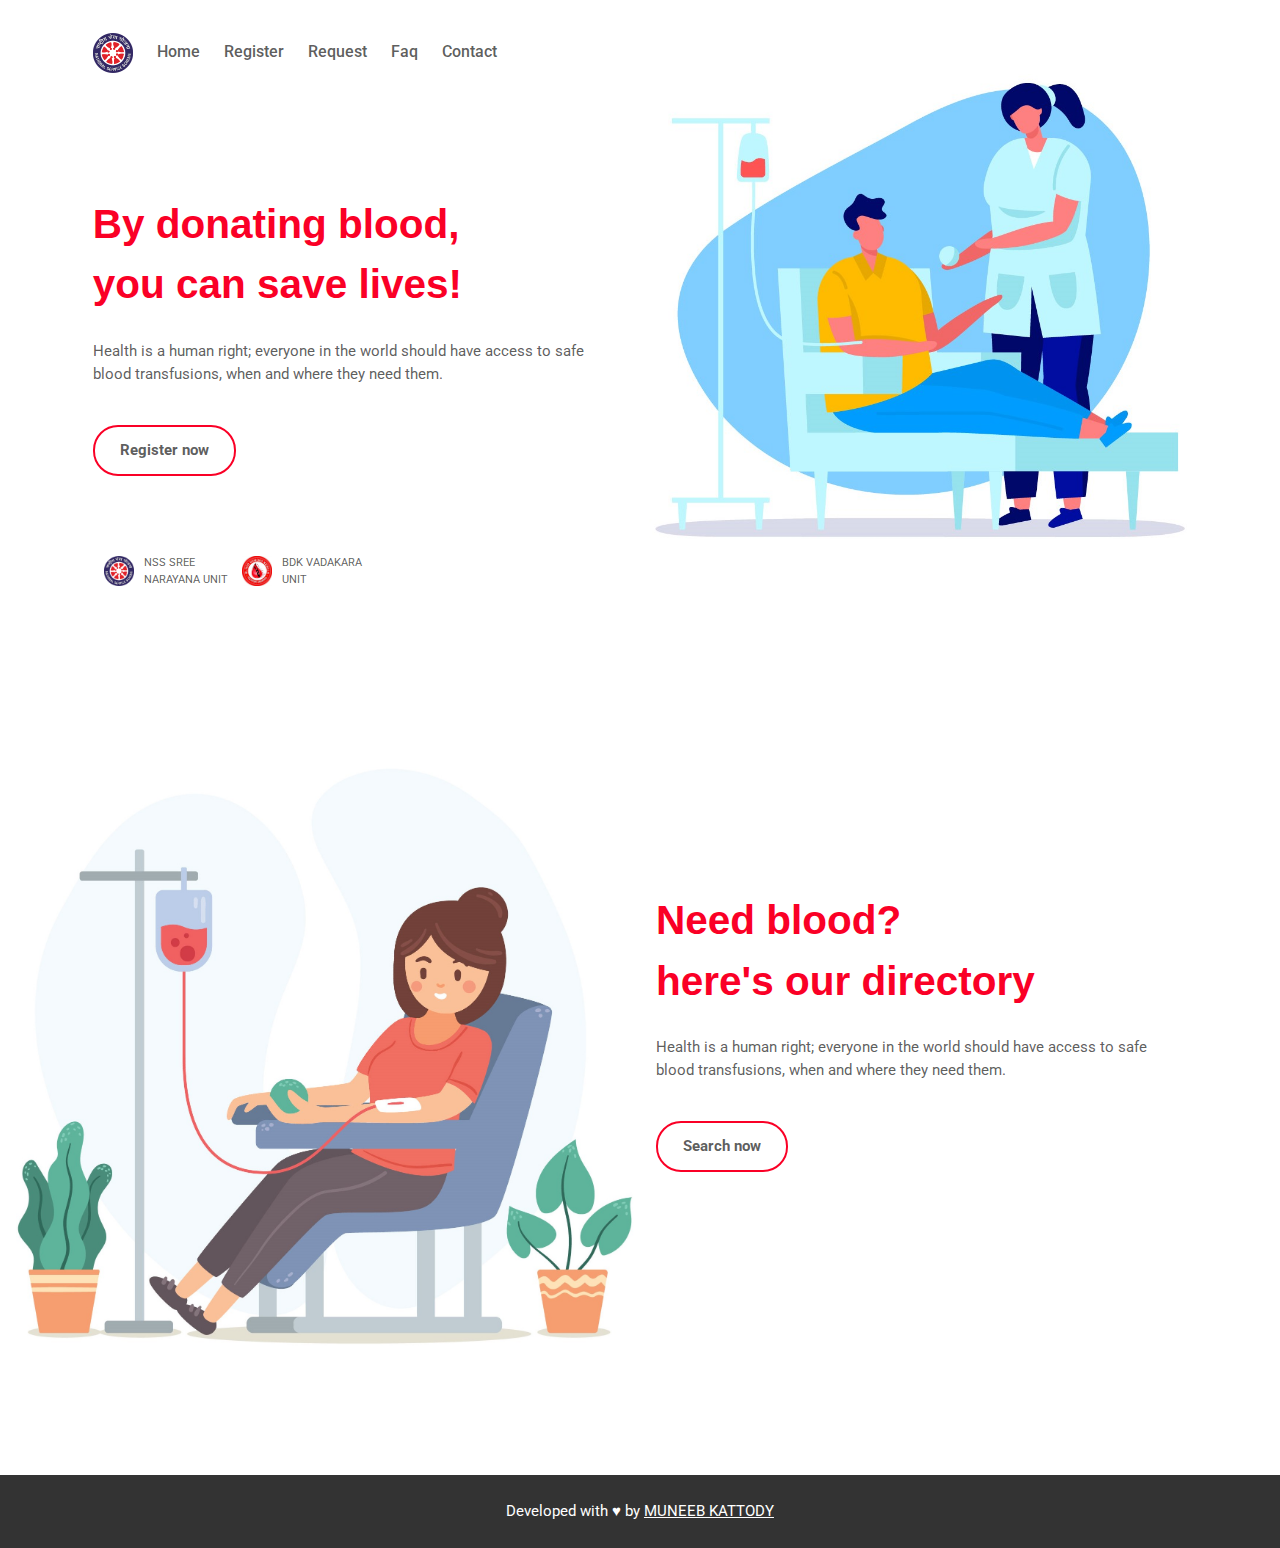
<file: index.html>
<!DOCTYPE html>
<html lang="en">

<head>
    <meta charset="UTF-8">
    <meta name="viewport" content="width=device-width, initial-scale=1.0">
    <meta http-equiv="X-UA-Compatible" content="ie=edge">
    <title>Blood Donation And Recieving Platform - NSS Sree Narayana College Unit
    </title>
    <link rel="stylesheet" href="css/w3.css">
    <link rel="stylesheet" href="css/style.css">
    <link href="https://fonts.googleapis.com/css?family=Roboto:400,500,700&display=swap" rel="stylesheet">
</head>

<body>
    <div class="first-banner">
        <div class="w3-container">
            <div class="humburger-out" onclick="navOpen()">
                <div class="humburger-in"></div>
                <div class="humburger-in"></div>
                <div class="humburger-in"></div>
            </div>
            <div class="header" id="header">
                <img src="images/nss-logo.png" alt="nss-logo" class="logo" />
                <a href="index.html" class="header-nav">Home</a>
                <a href="register.html" class="header-nav">Register</a>
                <a href="search.html" class="header-nav">Request</a>
                <a href="faq.html" class="header-nav">Faq</a>
                <a href="contact.html" class="header-nav">Contact</a>
                <div class="about-in-nav">
                    <p class="content">
                        Blood donation camp in Sree Narayana College Vadakara by NSS UNIT 07
                    </p>
                </div>
            </div>
            <div class="w3-row">
                <div class="w3-half">
                    <div class="right-alloc-half-content">
                        <h3 class="main-quote">By donating blood,
                            <br>you can save lives!</h3>
                        <p class="main-quote-para">Health is a human right; everyone in the world should have access to safe blood transfusions, when
                            and where they need them.
                        </p>
                        <a href="register.html" class="main-quote-btn">Register now
                        </a>
                        <div class="org-info">
                            <div class="org-info-small">
                                <img src="images/nss-logo.png" alt="NSS" class="org-logo-small">
                                <div class="org-info-small-text">
                                    <span>NSS SREE
                                        <br> NARAYANA UNIT</span>
                                </div>
                            </div>
                            <div class="org-info-small">
                                <img src="images/bdk-logo.jpg" alt="NSS" class="org-logo-small">
                                <div class="org-info-small-text">
                                    <span>BDK VADAKARA
                                        <br> UNIT</span>
                                </div>
                            </div>
                        </div>
                    </div>
                </div>
                <div class="w3-half">
                    <img src="images/side-big-2.jpg" alt="" class="side-big">
                </div>
            </div>
        </div>
    </div>
    <div class="second-banner">
        <div class="w3-container">
            <div class="w3-row">
                <div class="w3-half w3-hide-small">
                    <img src="images/side-big-1.jpg" alt="" class="side-big">
                </div>
                <div class="w3-half">
                    <div class="w3-container">
                        <div class="right-alloc-half-content">
                            <h3 class="main-quote">Need blood?
                                <br> here's our directory</h3>
                            <p class="main-quote-para">Health is a human right; everyone in the world should have access to safe blood transfusions,
                                when and where they need them.</p>
                            <a href="search.html" class="main-quote-btn">Search now
                            </a>
                        </div>
                    </div>
                </div>
                <div class="w3-half w3-hide-medium w3-hide-large">
                    <img src="images/side-big-1.jpg" alt="" class="side-big">
                </div>
            </div>
        </div>
    </div>
    <div class="footer">
        Developed with &hearts; by
        <a href="https://muneebkattody.github.io">
            <u>MUNEEB KATTODY</u>
        </a>
    </div>
    <script src="js/jquery-3.4.1.min.js"></script>
    <script src="js/main.js"></script>
</body>

</html>
</file>
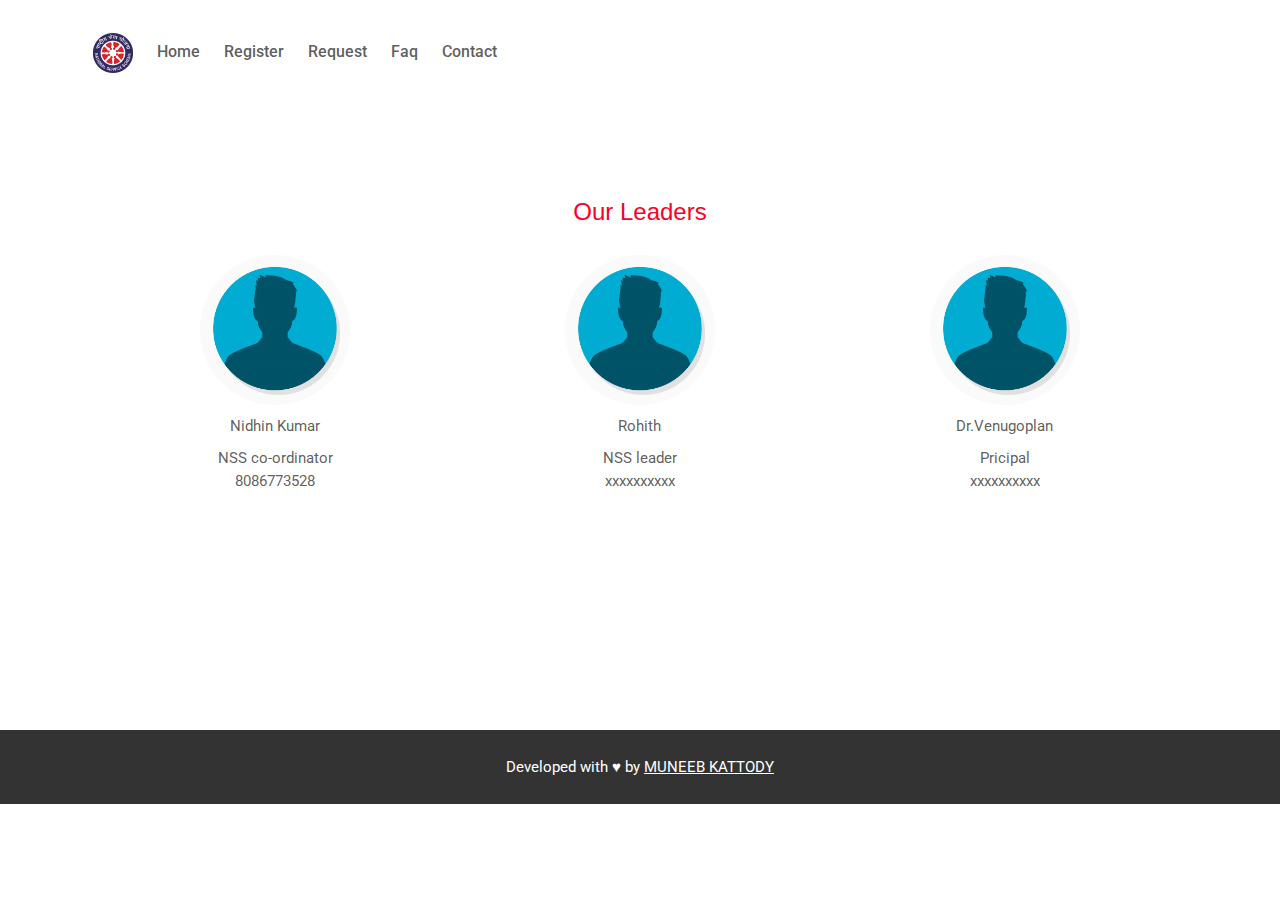
<file: contact.html>
<!DOCTYPE html>
<html lang="en">

<head>
    <meta charset="UTF-8">
    <meta name="viewport" content="width=device-width, initial-scale=1.0">
    <meta http-equiv="X-UA-Compatible" content="ie=edge">
    <title>Contact Us : Blood Donation And Recieving Platform - NSS Sree Narayana College Unit
    </title>
    <link rel="stylesheet" href="css/w3.css">
    <link rel="stylesheet" href="css/style.css">
    <link href="https://fonts.googleapis.com/css?family=Roboto:400,500,700&display=swap" rel="stylesheet">
</head>

<body>
    <div class="first-banner">
        <div class="w3-container">
            <div class="humburger-out" onclick="navOpen()">
                <div class="humburger-in"></div>
                <div class="humburger-in"></div>
                <div class="humburger-in"></div>
            </div>
            <div class="header" id="header">
                <img src="images/nss-logo.png" alt="nss-logo" class="logo" />
                <a href="index.html" class="header-nav">Home</a>
                <a href="register.html" class="header-nav">Register</a>
                <a href="search.html" class="header-nav">Request</a>
                <a href="faq.html" class="header-nav">Faq</a>
                <a href="contact.html" class="header-nav">Contact</a>
                <div class="about-in-nav">
                    <p class="content">
                        Blood donation camp in Sree Narayana College Vadakara by NSS UNIT 07
                    </p>
                </div>
            </div>
            <div class="w3-row contact-banner">
                <h3 class="contact-head">Our Leaders</h3>
                <div class="w3-third">
                    <div class="contact-image-box">
                        <div class="contact-image">
                            <img src="images/profile-1.jpg" alt="">
                        </div>
                        <div class="contact-details">
                            <span class="contact-header">Nidhin Kumar</span>
                            <span class="contact-details">NSS co-ordinator</span>
                            <span class="contact-details">8086773528</span>
                        </div>
                    </div>
                </div>
                <div class="w3-third">
                    <div class="contact-image-box">
                        <div class="contact-image">
                            <img src="images/profile-1.jpg" alt="">
                        </div>
                        <div class="contact-details">
                            <span class="contact-header">Rohith</span>
                            <span class="contact-details">NSS leader</span>
                            <span class="contact-details">xxxxxxxxxx</span>
                        </div>
                    </div>
                </div>
                <div class="w3-third">
                    <div class="contact-image-box">
                        <div class="contact-image">
                            <img src="images/profile-1.jpg" alt="">
                        </div>
                        <div class="contact-details">
                            <span class="contact-header">Dr.Venugoplan</span>
                            <span class="contact-details">Pricipal</span>
                            <span class="contact-details">xxxxxxxxxx</span>
                        </div>
                    </div>
                </div>
            </div>
        </div>
    </div>
    <div class="footer">
        Developed with &hearts; by
        <a href="https://muneebkattody.github.io">
            <u>MUNEEB KATTODY</u>
        </a>
    </div>
    <script src="js/jquery-3.4.1.min.js"></script>
    <script src="js/main.js"></script>
</body>

</html>
</file>
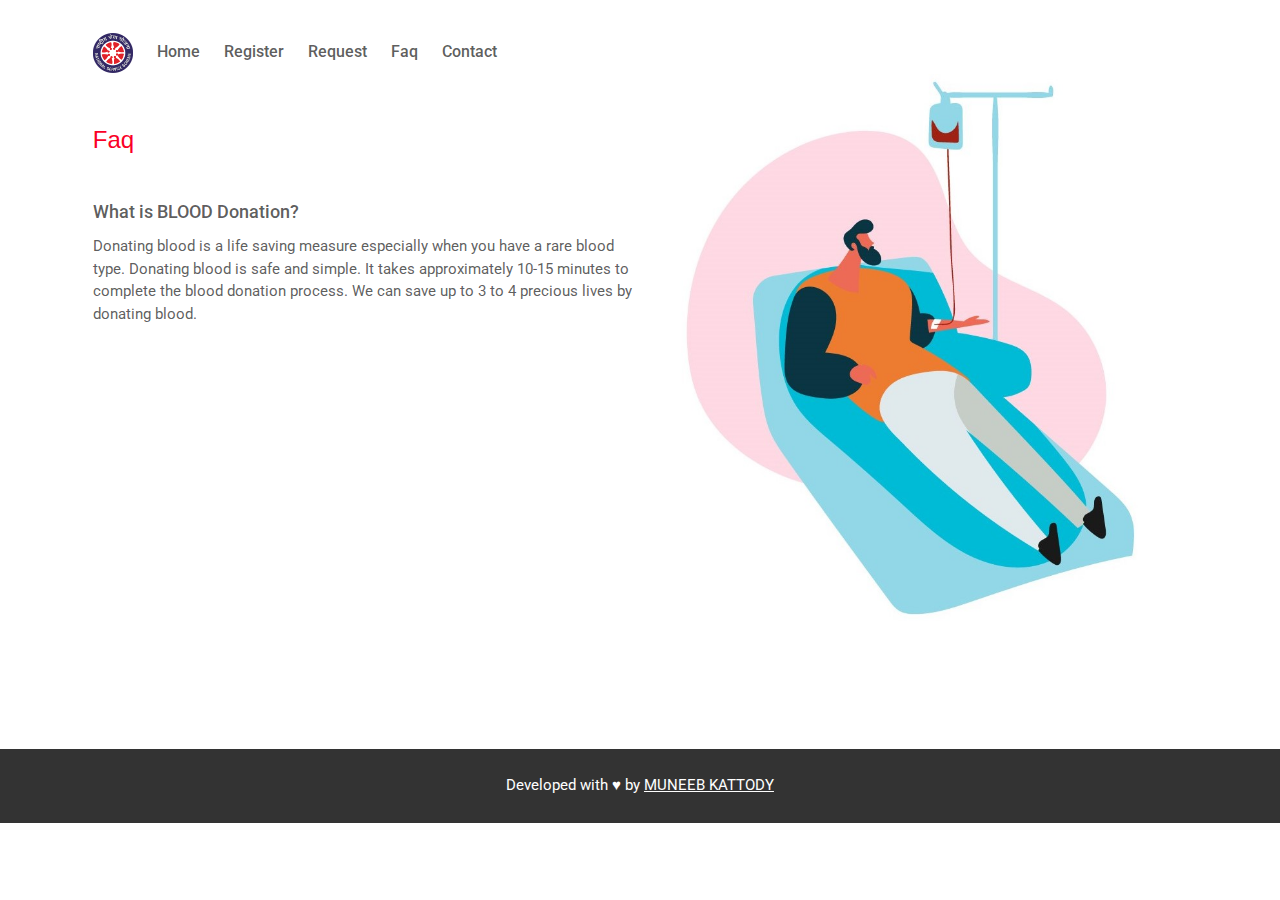
<file: faq.html>
<!DOCTYPE html>
<html lang="en">

<head>
    <meta charset="UTF-8">
    <meta name="viewport" content="width=device-width, initial-scale=1.0">
    <meta http-equiv="X-UA-Compatible" content="ie=edge">
    <title>Blood Donation And Recieving Platform - NSS Sree Narayana College Unit
    </title>
    <link rel="stylesheet" href="css/w3.css">
    <link rel="stylesheet" href="css/style.css">
    <link href="https://fonts.googleapis.com/css?family=Roboto:400,500,700&display=swap" rel="stylesheet">
</head>

<body>
    <div class="first-banner">
        <div class="w3-container">
            <div class="humburger-out" onclick="navOpen()">
                <div class="humburger-in"></div>
                <div class="humburger-in"></div>
                <div class="humburger-in"></div>
            </div>
            <div class="header" id="header">
                <img src="images/nss-logo.png" alt="nss-logo" class="logo" />
                <a href="index.html" class="header-nav">Home</a>
                <a href="register.html" class="header-nav">Register</a>
                <a href="search.html" class="header-nav">Request</a>
                <a href="faq.html" class="header-nav">Faq</a>
                <a href="contact.html" class="header-nav">Contact</a>
                <div class="about-in-nav">
                    <p class="content">
                        Blood donation camp in Sree Narayana College Vadakara by NSS UNIT 07
                    </p>
                </div>
            </div>
            <div class="w3-row">
                <div class="w3-half">
                    <div class="faq-container">
                        <h3 class="faq-head">Faq</h3>
                        <div class="q-and-a">
                            <div class="question">What is BLOOD Donation?</div>
                            <div class="answer">Donating blood is a life saving measure especially when you have a rare blood type. Donating
                                blood is safe and simple. It takes approximately 10-15 minutes to complete the blood donation
                                process. We can save up to 3 to 4 precious lives by donating blood.</div>
                        </div>
                        <div class="q-and-a">
                            <div class="question"></div>
                            <div class="answer"></div>
                        </div>
                        <div class="q-and-a">
                            <div class="question"></div>
                            <div class="answer"></div>
                        </div>
                        <div class="q-and-a">
                            <div class="question"></div>
                            <div class="answer"></div>
                        </div>
                        <div class="q-and-a">
                            <div class="question"></div>
                            <div class="answer"></div>
                        </div>

                    </div>
                </div>
                <div class="w3-half">
                    <img src="images/side-big-3.jpg" alt="" class="side-big">
                </div>
            </div>
        </div>
    </div>
    <div class="footer">
        Developed with &hearts; by
        <a href="https://muneebkattody.github.io">
            <u>MUNEEB KATTODY</u>
        </a>
    </div>
    <script src="js/jquery-3.4.1.min.js"></script>
    <script src="js/main.js"></script>
</body>

</html>
</file>
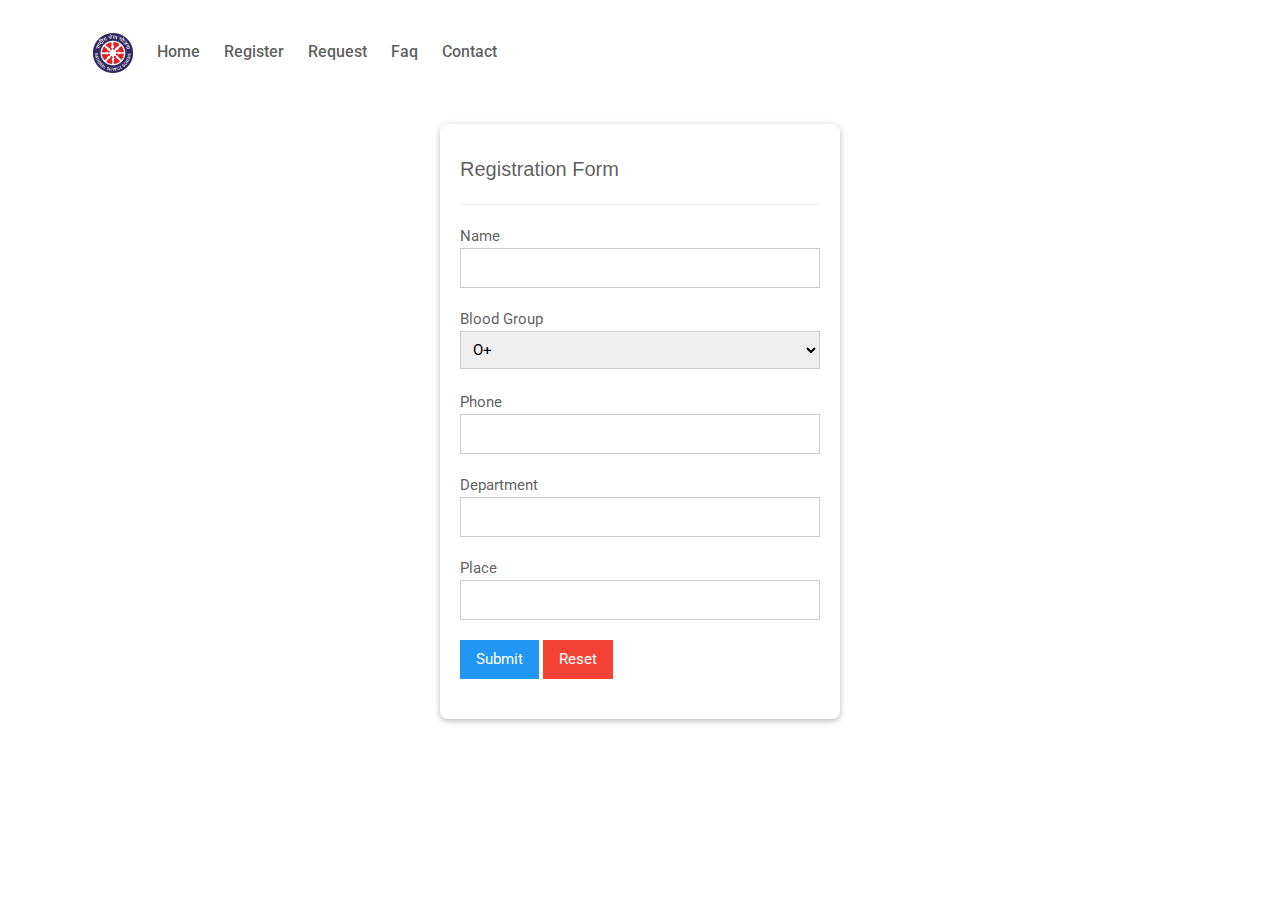
<file: register.html>
<!DOCTYPE html>
<html>

<head>
    <meta charset="utf-8">
    <meta http-equiv="X-UA-Compatible" content="IE=edge">
    <title>Register as a doner</title>
    <meta name="viewport" content="width=device-width, initial-scale=1">
    <link rel="stylesheet" type="text/css" media="screen" href="css/w3.css">
    <link rel="stylesheet" type="text/css" media="screen" href="css/style.css">
    <style>
        input {
            margin-bottom: 20px;
        }
    </style>
    <link href="https://fonts.googleapis.com/css?family=Roboto:400,500,700&display=swap" rel="stylesheet">
</head>

<body>
    <div class="humburger-out" onclick="navOpen()">
        <div class="humburger-in"></div>
        <div class="humburger-in"></div>
        <div class="humburger-in"></div>
    </div>
    <div class="w3-container header" style="margin-left:6%" id="header">
        <img src="images/nss-logo.png" alt="nss-logo" class="logo" />
        <a href="index.html" class="header-nav">Home</a>
        <a href="register.html" class="header-nav">Register</a>
        <a href="search.html" class="header-nav">Request</a>
        <a href="faq.html" class="header-nav">Faq</a>
        <a href="contact.html" class="header-nav">Contact</a>

        <div class="about-in-nav">
            <p class="content">
                Blood donation camp in Sree Narayana College Vadakara by NSS UNIT 07 
            </p>
        </div>
    </div>

    <div class="w3-container">
        <div class="input-box w3-card-2">
            <header>
                <h4>Registration Form</h4>
            </header>
            <hr>
            <form action="app/process.php" method="post" id="ajaxForm">
                <input type="hidden" name="origin" value="register">
                <label>Name</label>
                <input type="text" class="w3-input w3-border" name="name" id="name">
                <label>Blood Group</label>
                <select name="blood_group" id="blood_group" class="w3-input w3-border">
                    <option>O+</option>
                    <option>O-</option>
                    <option>A+</option>
                    <option>B+</option>
                    <option>A-</option>
                    <option>B-</option>
                    <option>AB+</option>
                    <option>AB-</option>
                </select>
                <br>
                <label>Phone</label>
                <input type="text" class="w3-input w3-border" name="phone" id="phone">
                <label>Department</label>
                <input type="text" class="w3-input w3-border" name="dept" id="dept">
                <label>Place</label>
                <input type="text" class="w3-input w3-border" name="place" id="place">
                <input type="submit" class="w3-btn w3-blue" value="Submit">
                <input type="reset" class="w3-btn w3-red" value="Reset">
            </form>
        </div>
    </div>
    <script src="js/jquery-3.4.1.min.js"></script>
    <script src="js/main.js"></script>
</body>

</html>
</file>
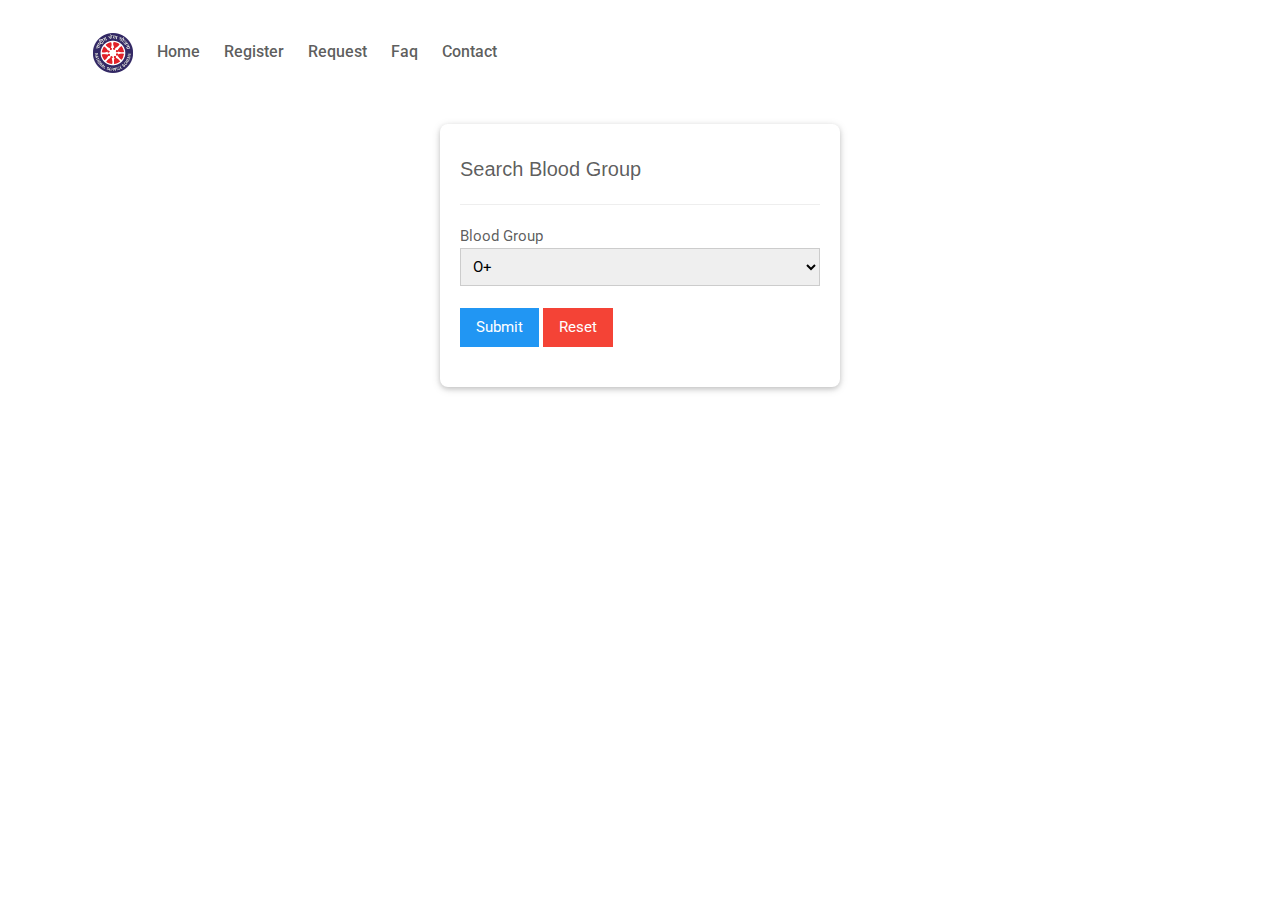
<file: search.html>
<!DOCTYPE html>
<html>

<head>
    <meta charset="utf-8">
    <meta http-equiv="X-UA-Compatible" content="IE=edge">
    <title>Register as a doner</title>
    <meta name="viewport" content="width=device-width, initial-scale=1">
    <link rel="stylesheet" type="text/css" media="screen" href="css/w3.css">
    <link rel="stylesheet" type="text/css" media="screen" href="css/style.css">
    <style>
        input {
            margin-bottom: 20px;
        }
    </style>
    <link href="https://fonts.googleapis.com/css?family=Roboto:400,500,700&display=swap" rel="stylesheet">
</head>

<body>
    <div class="humburger-out" onclick="navOpen()">
        <div class="humburger-in"></div>
        <div class="humburger-in"></div>
        <div class="humburger-in"></div>
    </div>
    <div class="w3-container header" style="margin-left:6%" id="header">
        <img src="images/nss-logo.png" alt="nss-logo" class="logo" />
        <a href="index.html" class="header-nav">Home</a>
        <a href="register.html" class="header-nav">Register</a>
        <a href="search.html" class="header-nav">Request</a>
        <a href="faq.html" class="header-nav">Faq</a>
        <a href="contact.html" class="header-nav">Contact</a>

        <div class="about-in-nav">
            <p class="content">
                Blood donation camp in Sree Narayana College Vadakara by NSS UNIT 07
            </p>
        </div>
    </div>
    <div class="w3-container">
        <div class="input-box w3-card-2">
            <header>
                <h4>Search Blood Group</h4>
            </header>
            <hr>
            <form action="app/search.php" method="post" id="ajaxForm">
                <input type="hidden" name="origin" value="register">
                <label>Blood Group</label>
                <select name="blood_group" id="blood_group" class="w3-input w3-border">
                    <option>O+</option>
                    <option>O-</option>
                    <option>A+</option>
                    <option>B+</option>
                    <option>A-</option>
                    <option>B-</option>
                    <option>AB+</option>
                    <option>AB-</option>
                </select>
                <br>
                <input type="submit" class="w3-btn w3-blue" value="Submit">
                <input type="reset" class="w3-btn w3-red" value="Reset">
            </form>
        </div>
    </div>
    <script src="js/jquery-3.4.1.min.js"></script>
    <script>
        function navOpen() {
            if ($("#header").hasClass('visibler'))
                $("#header").removeClass('visibler');
            else
                $("#header").addClass('visibler');
        }
    </script>
</body>

</html>
</file>
<file: css/style.css>
:root{
    --bg-color : #fff;
    --primary-color : rgba(250,0,38,1);
}
body{
    color:rgba(0, 0, 0, .65);
    font-family: 'Roboto', sans-serif;
}
a{
    text-decoration: none;
}

td,th{
    padding:10px !important;
    text-align: center;
}
.m-btm{
    margin-bottom: 35px;
}
.m-top{
    margin-top:50px;
}
.input-box{
    margin:auto;
    margin-top:50px;
    margin-bottom:50px;
    border-radius: 8px;
    width:97%;
    max-width:400px;
    padding:20px;
}


img.side-big{
    width:100%;
}
.header{
    background: var(--bg-color);
    width:100%;
}
.logo{
    width:40px;
    margin-right: 20px;
}
.header-nav{
    padding:40px 20px 10px 0px;
    font-size: 16px;
    display: inline-block;
    font-weight:500;
}
.header-right{
    padding:40px 20px 10px 0px;
    position: absolute;
    right:6%;
    font-size: 16px;
    font-weight:500;
}
.first-banner{
    margin:0px 6% 10% 6%;
}
.right-alloc-half-content{
    padding-top:20%;
}
.main-quote{
    color: var(--primary-color);
    font-size: 270%;
    font-weight: 700;
    margin-bottom: 25px;
}
.main-quote-para{
    width:90%;
}
.main-quote-btn{
    display: inline-block;
    padding:12px 25px;
    border:2px solid var(--primary-color);
    border-radius: 25px;
    text-align: center;
    background: var(--bg-color);
    margin: 25px 0px;
    cursor: pointer;
    font-weight: 700;
}
.second-banner{
    margin: 10% 0px;
}
img.org-logo-small{
    width:30px;
    margin-top: -16px;
}
.org-info-small-text{
    font-size:11px;
    display:inline-block;
    padding-left:6px;
}
.org-info{
    margin-top:10%;
    margin-bottom: 8%;
    margin-left:2%;
}
div.org-info-small{
    display:inline-block;
    margin-right:10px;
}

.contact-image>img{
    border-radius: 50%;
    width:150px;
    text-align:center;
}
.contact-banner{
    margin:10% 0px;
    text-align: center;
}
.contact-header{
    display:block;
    margin: 10px 0px;
}
.contact-head{
    color: var(--primary-color);
    margin-bottom: 25px;
}
span.contact-details{
    display: block;
}

.faq-container{
    padding:7% 0px;
}
.faq-head{
    color: var(--primary-color);
    margin-bottom: 40px;
}
.question{
    font-size:18px;
    font-weight: 500;
    margin-bottom: 10px;
}

/*******************************************/
/* SNACK BAR */
#snackbar{
    visibility: hidden;
    min-width: 250px; 
    margin-left: -125px;
    background-color: #333; 
    color: #fff; 
    text-align: center; 
    border-radius: 2px; 
    padding: 16px; 
    position: fixed; 
    z-index: 1; 
    left: 50%; 
    bottom: 30px; 
}
  
 
#snackbar.show {
visibility: visible; 
-webkit-animation: fadein 0.5s, fadeout 0.5s 2.5s;
animation: fadein 0.5s, fadeout 0.5s 2.5s;
}

@-webkit-keyframes fadein {
from {bottom: 0; opacity: 0;} 
to {bottom: 30px; opacity: 1;}
}

@keyframes fadein {
from {bottom: 0; opacity: 0;}
to {bottom: 30px; opacity: 1;}
}

@-webkit-keyframes fadeout {
from {bottom: 30px; opacity: 1;} 
to {bottom: 0; opacity: 0;}
}

@keyframes fadeout {
from {bottom: 30px; opacity: 1;}
to {bottom: 0; opacity: 0;}
}


/**********************************************/

.footer{
    padding: 2%;
    background: #333;
    color:#fff;
    text-align: center;
}
.footer a{
    color: #fff !important;
}



/****************************/

.humburger-out{
    visibility: hidden;
    position: absolute;
    left:40px;
    top:30px;
    z-index:3;
}
.humburger-in{
    width: 30px;
    height:3px;
    margin:5px 0px;
    background: #333;
}
.about-in-nav{
    display: none;
}

@media only screen and (max-width: 600px) {
    .faq-head{
        margin-top:30px;
    }
    .input-box{
        margin-top: 80px;
    }
    .first-banner{
        margin-top: 10%;
    }
    .humburger-out{
        visibility: visible; 
    }
    .visibler{
        left:0 !important;
    }
    .header{
        transition: .5s;
        position: fixed;
        z-index:2;
        top:0px;
        left:-100%;
        background: var(--bg-color);
        height:100vh;
        width:100%;
        color: rgba(0, 0, 0, .8);
        padding:10%;
        padding-top: 100px;
        margin-left:0px !important;
    }
    .logo{
        width:40px;
        margin-right: 20px;
        display:none;
    }
    .header-nav{
        padding:10px 0px;
        font-size: 16px;
        display: block;
        font-weight:500;
    }
    .about-in-nav{
        position: absolute;
        display: inline;
        bottom: 50px;
    }
    .about-in-nav>.content{
        width: 80%;
    }
  }
</file>
